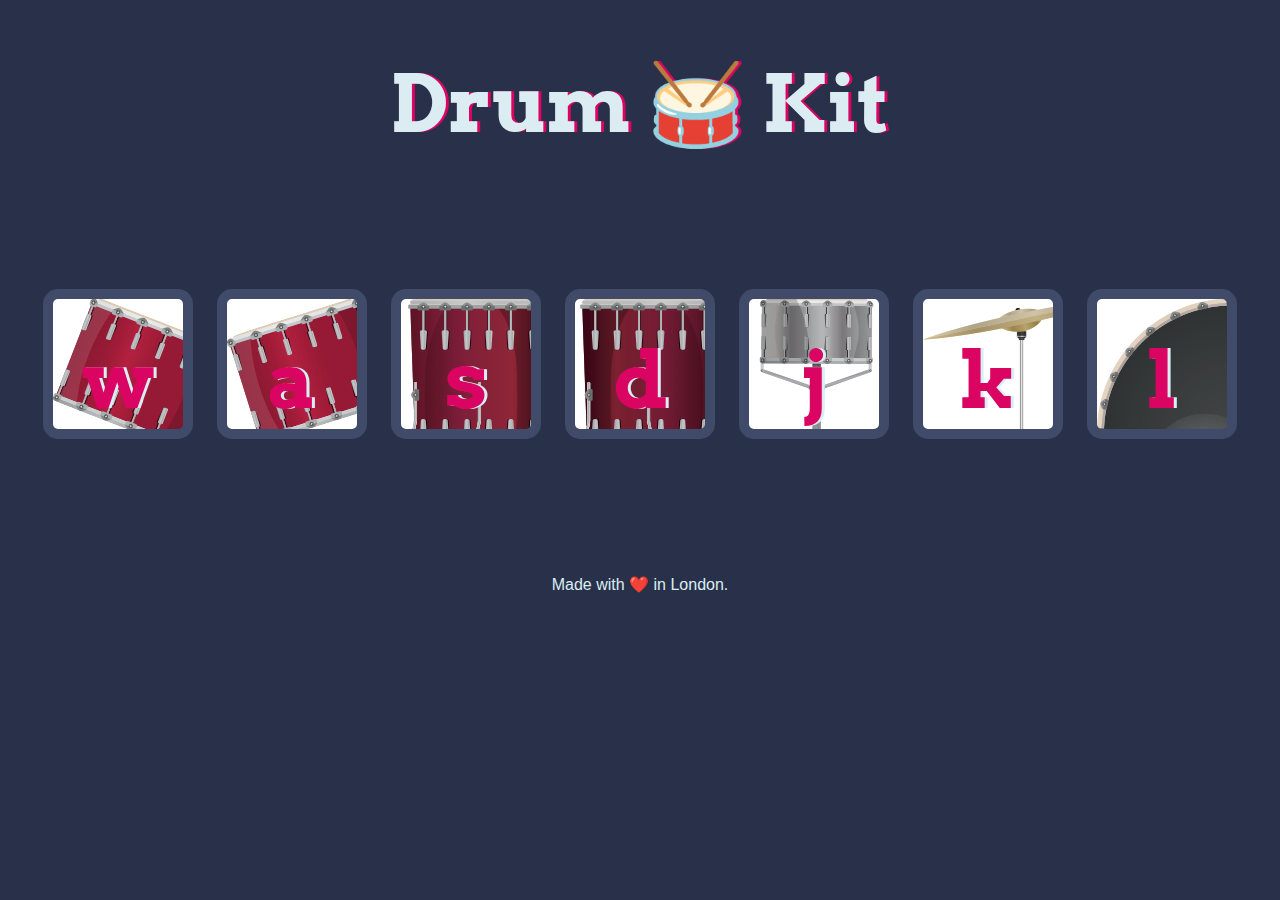
<file: Web Development/Drum Kit Starting Files/index.html>
<!DOCTYPE html>
<html lang="en" dir="ltr">

<head>
  <meta charset="utf-8">
  <title>Drum Kit</title>
  <link rel="stylesheet" href="styles.css">
  <link href="https://fonts.googleapis.com/css?family=Arvo" rel="stylesheet">
</head>

<body>

  <h1 id="title">Drum 🥁 Kit</h1>
  <div class="set">
    <button class="w drum">w</button>
    <button class="a drum">a</button>
    <button class="s drum">s</button>
    <button class="d drum">d</button>
    <button class="j drum">j</button>
    <button class="k drum">k</button>
    <button class="l drum">l</button>
  </div>

<script src="index.js" charset="utf-8"></script>
  <footer>
    Made with ❤️ in London.
  </footer>
</body>

</html>
</file>
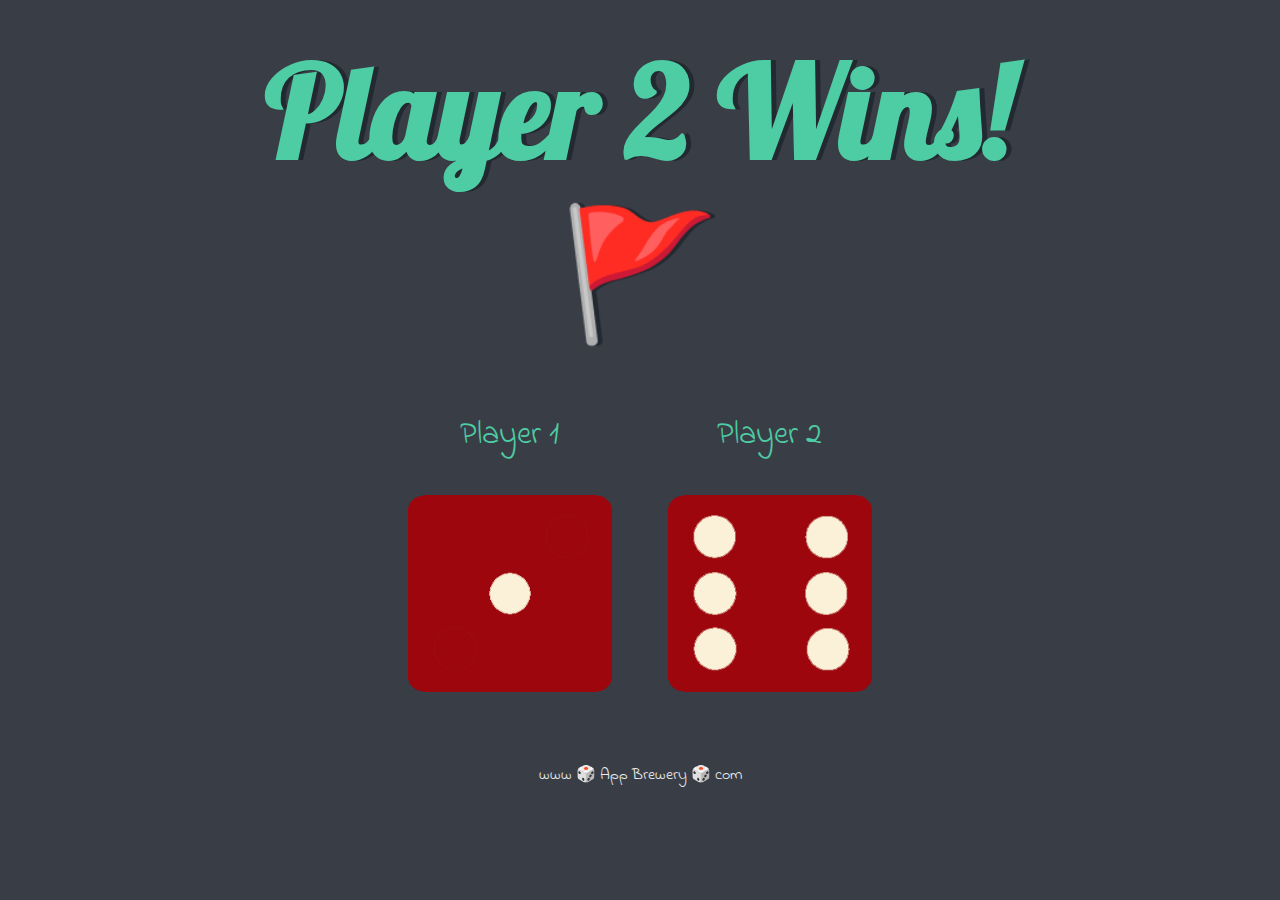
<file: Web Development/Dicee Challenge - Completed/dicee.html>
<!DOCTYPE html>
<html lang="en" dir="ltr">
  <head>
    <meta charset="utf-8">
    <title>Dicee</title>
    <link rel="stylesheet" href="styles.css">
    <link href="https://fonts.googleapis.com/css?family=Indie+Flower|Lobster" rel="stylesheet">

  </head>
  <body>

    <div class="container">
      <h1>Refresh Me</h1>

      <div class="dice">
        <p>Player 1</p>
        <img class="img1" src="images/dice6.png">
      </div>

      <div class="dice">
        <p>Player 2</p>
        <img class="img2" src="images/dice6.png">
      </div>

    </div>

    <script src="index.js" charset="utf-8"></script>

      </body>

      <footer>
        www 🎲 App Brewery 🎲 com
      </footer>
    </html>
</file>
<file: Web Development/Drum Kit Starting Files/styles.css>
body {
  text-align: center;
  background-color: #283149;
}

h1 {
  font-size: 5rem;
  color: #DBEDF3;
  font-family: "Arvo", cursive;
  text-shadow: 3px 0 #DA0463;

}

footer {
  color: #DBEDF3;
  font-family: sans-serif;
}

.w {
  background-image: url('images/tom1.png');

}

.a {
  background-image: url('images/tom2.png');

}

.s {
  background-image: url('images/tom3.png');

}

.d {
  background-image: url('images/tom4.png');

}

.j {
  background-image: url('images/snare.png');

}

.k {
  background-image: url('images/crash.png');

}

.l {
  background-image: url('images/kick.png');

}

.set {
  margin: 10% auto;
}

.game-over {
  background-color: red;
  opacity: 0.8;
}

.pressed {
  box-shadow: 0 3px 4px 0 #DBEDF3;
  opacity: 0.5;
}

.red {
  color: red;
}

.drum {
  outline: none;
  border: 10px solid #404B69;
  font-size: 5rem;
  font-family: 'Arvo', cursive;
  line-height: 2;
  font-weight: 900;
  color: #DA0463;
  text-shadow: 3px 0 #DBEDF3;
  border-radius: 15px;
  display: inline-block;
  width: 150px;
  height: 150px;
  text-align: center;
  margin: 10px;
  background-color: white;
}
</file>
<file: Web Development/Dicee Challenge - Completed/styles.css>
.container {
  width: 70%;
  margin: auto;
  text-align: center;
}

.dice {
  text-align: center;
  display: inline-block;

}

body {
  background-color: #393E46;
}

h1 {
  margin: 30px;
  font-family: 'Lobster', cursive;
  text-shadow: 5px 0 #232931;
  font-size: 8rem;
  color: #4ECCA3;
}

p {
  font-size: 2rem;
  color: #4ECCA3;
  font-family: 'Indie Flower', cursive;
}

img {
  width: 80%;
}

footer {
  margin-top: 5%;
  color: #EEEEEE;
  text-align: center;
  font-family: 'Indie Flower', cursive;

}
</file>
